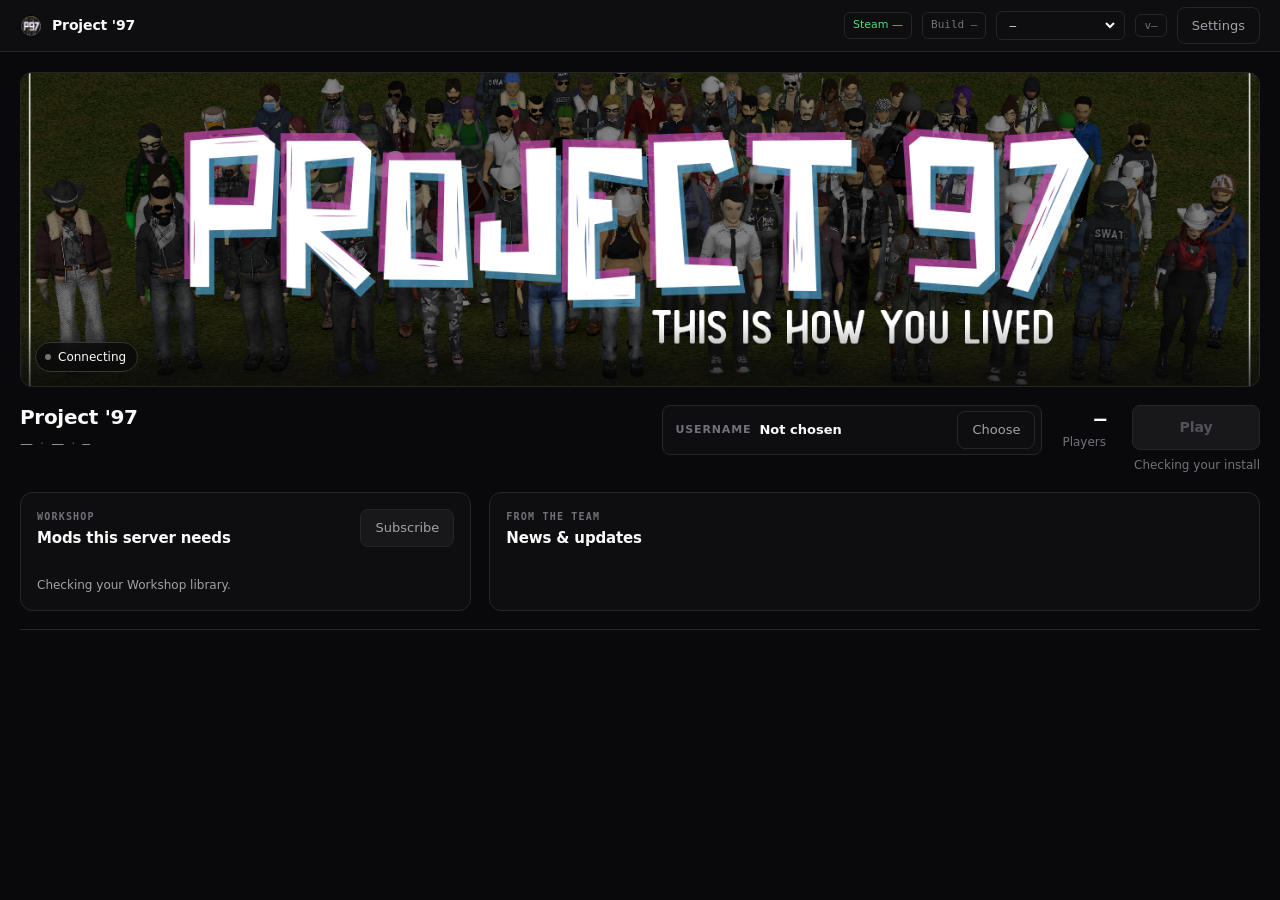
<file: ui/index.html>
<!doctype html>
<html lang="en">
<head>
    <meta charset="utf-8" />
    <title>Project '97 Launcher</title>
    <link rel="stylesheet" href="theme.css" />
</head>
<body>
    <div class="app">
        <header class="topbar">
            <div class="brand">
                <img class="glyph" src="logo.png" alt="" aria-hidden="true">
                <span class="brand-name">Project '97</span>
            </div>
            <div class="topbar-right">
                <span class="steam-session" id="chip-steam">Steam &mdash;</span>
                <span class="build" id="chip-build">Build &mdash;</span>
                <div class="memory-chip" id="memory-chip" title="Memory allocated to Project Zomboid">
                    <select id="select-memory" class="memory-select" aria-label="Memory for Project Zomboid">
                        <option value="" hidden>&mdash;</option>
                        <option value="3072">3 GB (default)</option>
                        <option value="4096">4 GB</option>
                        <option value="6144">6 GB</option>
                        <option value="8192">8 GB</option>
                        <option value="12288">12 GB</option>
                        <option value="16384">16 GB</option>
                        <option value="24576">24 GB</option>
                        <option value="32768">32 GB</option>
                    </select>
                    <span class="memory-warn" id="memory-warn" title="Still at the default 3 GB. More helps if you run mods." hidden></span>
                </div>
                <button class="build" id="chip-version" type="button" disabled>v&mdash;</button>
                <button class="btn btn-ghost" id="btn-settings" type="button" aria-expanded="false" aria-controls="settings">Settings</button>
            </div>
        </header>

        <main>
            <section class="hero">
                <img id="hero" src="hero.png" alt="" />
                <div class="hero-fade" aria-hidden="true"></div>
                <div class="pill" id="s-state">
                    <i class="dot" aria-hidden="true"></i><span>Connecting</span>
                </div>
            </section>

            <section class="headline">
                <div class="headline-text">
                    <h1 id="s-name">Project '97</h1>
                    <p class="meta">
                        <span id="s-map">&mdash;</span>
                        <span class="sep" aria-hidden="true">&middot;</span>
                        <span id="s-version">&mdash;</span>
                        <span class="sep" aria-hidden="true">&middot;</span>
                        <span id="s-ping" class="num">&mdash;</span>
                    </p>
                </div>

                <div class="identity" id="identity">
                    <div class="identity-row" id="identity-view">
                        <span class="identity-label">Username</span>
                        <span class="identity-name" id="identity-name">Not chosen</span>
                        <select class="identity-select" id="identity-picker" hidden></select>
                        <span class="identity-lock" id="identity-locked" hidden>Locked</span>
                        <button class="btn btn-ghost" id="btn-edit-name">Choose</button>
                    </div>
                    <form class="identity-row" id="identity-edit" hidden>
                        <label class="identity-label" for="name-input">Username</label>
                        <input id="name-input" type="text" maxlength="50" spellcheck="false"
                               autocomplete="off" placeholder="Your username" />
                        <button class="btn btn-secondary" type="submit">Save</button>
                        <button class="btn btn-ghost" type="button" id="btn-cancel-name">Cancel</button>
                    </form>
                    <p class="identity-help" id="identity-help"></p>
                </div>

                <div class="headline-actions">
                    <div class="stat">
                        <div class="stat-v num"><span id="s-players">&mdash;</span><span class="stat-max" id="s-max"></span></div>
                        <div class="stat-l">Players</div>
                    </div>
                    <div class="play-wrap">
                        <button class="btn btn-primary" id="play" disabled>
                            <span id="play-label">Play</span>
                        </button>
                        <p class="helper" id="play-sub">Checking your install</p>
                        <button class="btn btn-secondary play-fix" id="btn-locate" hidden>Locate my game</button>
                    </div>
                </div>
            </section>

            <section class="launcher-content" aria-label="Server community">
                <section class="mods-panel" aria-labelledby="mods-title">
                    <div class="section-heading">
                        <div>
                            <p class="eyebrow">WORKSHOP</p>
                            <h2 id="mods-title">Mods this server needs</h2>
                        </div>
                        <button class="btn btn-secondary" id="btn-preload-mods">Subscribe</button>
                    </div>
                    <div class="req-list" id="req-list"></div>
                    <p class="section-copy" id="mods-copy">Checking your Workshop library.</p>
                </section>

                <section class="news-panel" aria-labelledby="news-title">
                    <div class="section-heading">
                        <div>
                            <p class="eyebrow">FROM THE TEAM</p>
                            <h2 id="news-title">News &amp; updates</h2>
                        </div>
                    </div>
                    <div class="news-grid" id="news-grid" aria-live="polite"></div>
                </section>
            </section>

            <section class="status">
                <div class="checks" id="checks"></div>

                <div class="progress" id="progress" hidden>
                    <div class="bar"><span id="bar-fill"></span></div>
                    <div class="progress-row">
                        <span id="work-step">Starting</span>
                        <span id="work-time" class="num">0:00</span>
                    </div>
                    <div class="progress-detail" id="work-detail" hidden></div>
                </div>

                <div class="notice" id="notice" hidden></div>
            </section>

            <footer class="community-links" id="community-links" hidden aria-label="Community links"></footer>
        </main>

        <section class="settings" id="settings" hidden aria-labelledby="settings-title">
            <div class="settings-head">
                <button class="btn btn-ghost" id="btn-settings-back" type="button">Back</button>
                <h2 id="settings-title">Settings</h2>
            </div>

            <div class="settings-body">
                <nav class="settings-nav" aria-label="Settings sections">
                    <div role="tablist" aria-orientation="vertical" id="settings-tabs">
                        <button role="tab" type="button" id="tab-game" aria-controls="panel-game" data-section="game">Game<i class="nav-flag" aria-hidden="true"></i></button>
                        <button role="tab" type="button" id="tab-account" aria-controls="panel-account" data-section="account">Account &amp; characters<i class="nav-flag" aria-hidden="true"></i></button>
                        <button role="tab" type="button" id="tab-server" aria-controls="panel-server" data-section="server">Server<i class="nav-flag" aria-hidden="true"></i></button>
                        <button role="tab" type="button" id="tab-content" aria-controls="panel-content" data-section="content">Content<i class="nav-flag" aria-hidden="true"></i></button>
                        <button role="tab" type="button" id="tab-performance" aria-controls="panel-performance" data-section="performance">Performance<i class="nav-flag" aria-hidden="true"></i></button>
                        <button role="tab" type="button" id="tab-advanced" aria-controls="panel-advanced" data-section="advanced">Advanced<i class="nav-flag" aria-hidden="true"></i></button>
                        <button role="tab" type="button" id="tab-activity" aria-controls="panel-activity" data-section="activity">Activity<i class="nav-flag" aria-hidden="true"></i></button>
                    </div>
                </nav>

                <div class="settings-content" id="settings-content">
                    <section class="panel" role="tabpanel" id="panel-game" aria-labelledby="tab-game" hidden>
                        <h3 class="panel-title">Game</h3>
                        <div class="tiles" id="game-tiles"></div>

                        <div class="row stack">
                            <div class="row-label">
                                <label for="install-path">Game folder</label>
                                <button class="info" type="button" aria-label="About the game folder"
                                        data-tip="The folder Steam installed Project Zomboid into. The launcher finds it on its own, so only change this if it's looking in the wrong place."></button>
                            </div>
                            <p class="row-note" id="install-hint"></p>
                            <div class="row-control">
                                <input id="install-path" class="input" type="text" spellcheck="false" autocomplete="off"
                                       placeholder="C:\Program Files (x86)\Steam\steamapps\common\ProjectZomboid" />
                                <div class="field-actions">
                                    <button class="btn btn-secondary" id="btn-install-browse" type="button">Browse</button>
                                    <button class="btn btn-secondary" id="btn-install-apply" type="button">Use this folder</button>
                                    <button class="btn btn-ghost" id="btn-install-clear" type="button" hidden>Find it automatically</button>
                                </div>
                            </div>
                            <p class="row-alert bad" id="install-error" role="alert" hidden></p>
                        </div>

                        <div class="row">
                            <div class="row-label">
                                <span>Steam ID</span>
                                <button class="info" type="button" aria-label="About your Steam ID"
                                        data-tip="Admins ask for this when they add you to a whitelist, like the staging server's."></button>
                                <span class="row-value num" id="steam-id-value">Checking</span>
                            </div>
                            <div class="row-control">
                                <button class="btn btn-secondary" id="btn-copy-steamid" type="button">Copy my Steam ID</button>
                            </div>
                        </div>

                        <div class="row" id="steam-account-row" hidden>
                            <div class="row-label">
                                <label for="steam-account">Steam account</label>
                                <button class="info" type="button" aria-label="About the Steam account"
                                        data-tip="The Steam account the game starts on, when this PC has more than one. The server confirms it on your next join."></button>
                            </div>
                            <div class="row-control">
                                <select id="steam-account" class="input"></select>
                            </div>
                        </div>

                        <h4 class="group-title">Install details</h4>
                        <dl id="d-patch"></dl>
                        <dl id="d-install"></dl>
                    </section>

                    <section class="panel" role="tabpanel" id="panel-account" aria-labelledby="tab-account" hidden>
                        <h3 class="panel-title">Account &amp; characters</h3>
                        <dl id="d-characters"></dl>
                        <p class="row-note" id="account-locked-note" hidden>Both of these open up after your first join. Until then, pick your name on the main screen.</p>

                        <div class="row">
                            <div class="row-label">
                                <span>Change username</span>
                                <button class="info" type="button" aria-label="About changing your username"
                                        data-tip="Your username locks to this Steam account on your first join. Only an admin can rename it, through the Discord bot, while the server is stopped. Put the new name in here once they say it's done. Any earlier and the server turns you away, or makes a brand new character if you have a spare slot."></button>
                            </div>
                            <div class="row-control">
                                <button class="btn btn-secondary" id="btn-change-username" type="button">Change username</button>
                            </div>
                        </div>

                        <div class="row">
                            <div class="row-label">
                                <span>New character</span>
                                <button class="info" type="button" aria-label="About new characters"
                                        data-tip="A second character needs a character slot, and staff hand those out. Without one the server turns the new name away when you press Play."></button>
                            </div>
                            <div class="row-control">
                                <button class="btn btn-secondary" id="btn-new-character" type="button">New character</button>
                            </div>
                        </div>
                    </section>

                    <section class="panel" role="tabpanel" id="panel-server" aria-labelledby="tab-server" hidden>
                        <h3 class="panel-title">Server</h3>
                        <p class="row-alert bad" id="server-override-banner" hidden></p>

                        <h4 class="group-title">Live server</h4>
                        <dl id="d-server"></dl>

                        <div id="staging-section" hidden>
                            <div class="group-head">
                                <h4 class="group-title">Staging server</h4>
                                <button class="info" type="button" aria-label="About the staging server"
                                        data-tip="A copy of the live server, for trying things out before they go live. Nothing you do there reaches the live server. It has its own whitelist, so an admin has to add your Steam ID first."></button>
                            </div>
                            <dl id="d-staging"></dl>
                            <div class="group-actions">
                                <button class="btn btn-secondary" id="btn-play-staging" type="button">Play on staging</button>
                            </div>
                        </div>

                        <details class="advanced" id="server-advanced">
                            <summary>Use a different server</summary>
                            <div class="advanced-body">
                                <p class="row-note">Clear the address to go back to the normal server.</p>
                                <div class="field-grid">
                                    <label class="field">
                                        <span>Address</span>
                                        <input id="ov-host" class="input" type="text" placeholder="167.114.174.186" spellcheck="false" />
                                    </label>
                                    <label class="field">
                                        <span>Connect port</span>
                                        <input id="ov-connect" class="input" type="number" min="1" max="65535" placeholder="26935" />
                                    </label>
                                    <label class="field">
                                        <span>Query port</span>
                                        <input id="ov-query" class="input" type="number" min="1" max="65535" placeholder="26935" />
                                    </label>
                                </div>
                                <div class="field-actions">
                                    <button class="btn btn-secondary" id="btn-ov-apply" type="button">Apply</button>
                                    <button class="btn btn-secondary" id="btn-ov-clear" type="button">Use normal server</button>
                                </div>
                            </div>
                        </details>
                    </section>

                    <section class="panel" role="tabpanel" id="panel-content" aria-labelledby="tab-content" hidden>
                        <h3 class="panel-title">Content</h3>

                        <h4 class="group-title">Videos and songs</h4>
                        <div class="row">
                            <div class="row-label">
                                <label for="films-skip-copyrighted">Skip copyrighted videos and songs</label>
                                <button class="info" type="button" aria-label="About skipping copyrighted content"
                                        data-tip="Cinema videos and the songs players upload (cassettes, CDs and vinyl in game) come through the launcher, and some are copyrighted. With this on you skip those, you still get everything else, and copyrighted songs play silent for you. Applies the next time you press Play."></button>
                            </div>
                            <div class="row-control">
                                <input type="checkbox" class="switch" id="films-skip-copyrighted" />
                            </div>
                        </div>
                        <div class="row">
                            <div class="row-label">
                                <label for="films-background">Download new videos while I play</label>
                                <button class="info" type="button" aria-label="About downloading while you play"
                                        data-tip="Turn this off and new videos wait until you restart the game. Songs are small, so they keep updating either way."></button>
                            </div>
                            <div class="row-control">
                                <input type="checkbox" class="switch" id="films-background" />
                            </div>
                        </div>

                        <h4 class="group-title">Character bodies</h4>
                        <div class="row">
                            <div class="row-label">
                                <label for="body-override">Use Tomb's body overhaul</label>
                                <button class="info" type="button" aria-label="About the body overhaul"
                                        data-tip="The server ships a new body model, skin textures and re-fitted clothing. Turn this off to see the vanilla ones. It only changes what you see, on every character, from the next time you connect."></button>
                            </div>
                            <div class="row-control">
                                <input type="checkbox" class="switch" id="body-override" />
                            </div>
                        </div>
                    </section>

                    <section class="panel" role="tabpanel" id="panel-performance" aria-labelledby="tab-performance" hidden>
                        <h3 class="panel-title">Performance</h3>
                        <div class="row">
                            <div class="row-label">
                                <label for="performance-mode">Performance mode</label>
                                <button class="info" type="button" aria-label="About performance mode"
                                        data-tip="For frame rate trouble, mostly in rain and while driving. It lowers puddles, water, texture size and a few effects, and leaves your resolution, frame rate cap and 3D ground items alone. Turning it off puts your old settings back, unless you've changed them in the game since. Applies the next time you press Play."></button>
                                <span class="row-sub">Turns down the expensive graphics settings</span>
                            </div>
                            <div class="row-control">
                                <input type="checkbox" class="switch" id="performance-mode" />
                            </div>
                            <p class="row-alert warn" id="performance-mode-note" hidden></p>
                        </div>
                        <div class="row" id="settings-memory-row" hidden>
                            <div class="row-label">
                                <label for="settings-memory">Memory</label>
                                <button class="info" type="button" aria-label="About memory"
                                        data-tip="How much RAM Project Zomboid gets. More helps when you run a lot of mods. Applies the next time the game starts. Also in the top bar."></button>
                                <span class="row-sub warn" id="settings-memory-warn" hidden>Still at the default 3 GB</span>
                            </div>
                            <div class="row-control">
                                <select id="settings-memory" class="input"></select>
                            </div>
                        </div>
                    </section>

                    <section class="panel" role="tabpanel" id="panel-advanced" aria-labelledby="tab-advanced" hidden>
                        <h3 class="panel-title">Advanced</h3>
                        <div class="row" id="launch-debug-row">
                            <div class="row-label">
                                <label for="launch-debug">Debug mode</label>
                                <button class="info" type="button" aria-label="About debug mode"
                                        data-tip="Server admins only. The server drops a debug client during the join unless the account has the built-in admin role. Moderators, GMs and ordinary players are all refused. Leave this off if you just want to play."></button>
                                <span class="row-sub">Starts the game with <code>-debug</code></span>
                            </div>
                            <div class="row-control">
                                <input type="checkbox" class="switch" id="launch-debug" />
                            </div>
                            <p class="row-alert bad" id="launch-debug-warn" hidden>Debug mode is on. The server refuses the join unless your account has the built-in <b>admin</b> role.</p>
                            <p class="row-note" id="debug-role-note" hidden></p>
                        </div>
                        <div class="row" id="debug-toggle-row" hidden>
                            <div class="row-label">
                                <label for="allow-debug">Allow <code>-debug</code> from my Steam launch options</label>
                                <button class="info" type="button" aria-label="About allowing debug from Steam"
                                        data-tip="Lets the game start with -debug set in your Steam launch options. Off, the launcher refuses to start it. Only the admin role gets in either way."></button>
                            </div>
                            <div class="row-control">
                                <input type="checkbox" class="switch" id="allow-debug" />
                            </div>
                        </div>
                    </section>

                    <section class="panel panel-fill" role="tabpanel" id="panel-activity" aria-labelledby="tab-activity" hidden>
                        <h3 class="panel-title">Activity</h3>
                        <div id="log" tabindex="0" aria-label="Activity log"></div>
                    </section>
                </div>
            </div>

            <footer class="settings-foot">
                <div class="foot-version">
                    <span class="num" id="settings-version">Launcher</span>
                    <span class="update-note" id="update-note" aria-live="polite"></span>
                </div>
                <div class="foot-actions">
                    <button class="btn btn-secondary" id="btn-refresh" type="button">Refresh</button>
                    <button class="btn btn-secondary" id="btn-restore" type="button">Restore game files</button>
                    <button class="btn btn-secondary" id="btn-update" type="button">Check for updates</button>
                </div>
            </footer>
        </section>
    </div>

    <div id="toast" role="status"><div class="t"></div><div class="s"></div></div>

    <dialog class="modal" id="update-dialog" aria-labelledby="update-dialog-title">
        <h2 id="update-dialog-title">Launcher update available</h2>
        <p id="update-dialog-body"></p>
        <p class="modal-note" id="update-dialog-note"></p>
        <div class="modal-actions">
            <button class="btn btn-secondary" id="update-dialog-later" type="button">Not now</button>
            <button class="btn btn-primary" id="update-dialog-install" type="button">Install</button>
        </div>
    </dialog>

    <dialog class="modal" id="films-dialog" aria-labelledby="films-dialog-title">
        <h2 id="films-dialog-title">Videos and songs on the server</h2>
        <p class="modal-lead" id="films-dialog-again" hidden>
            We're asking everyone again since this now covers songs as well. Your previous answers
            are already filled in below.
        </p>
        <p>
            Players can now upload their own songs and recordings, and they turn up in game as
            cassettes, CDs and vinyl you can play in any music player. The songs come through the
            launcher, the same way the cinema videos do.
        </p>
        <p>
            Some of the videos and songs are going to be copyrighted, just like the songs from
            Lifestyle and the server's music mods are. If you don't want any copyrighted stuff sent
            to you, you can opt out. You'll still get everything that isn't copyrighted, and
            copyrighted songs just play silent for you.
        </p>
        <p>
            The videos are heavily compressed, so they use very little disk space, and we'll archive
            older ones if they start piling up. The launcher can also download new videos while
            your game is running. If you opt out of that, you'll need to restart the game to get
            any added videos.
        </p>
        <label class="toggle">
            <input type="checkbox" id="films-dialog-skip" />
            <span>Skip copyrighted videos and songs</span>
        </label>
        <label class="toggle">
            <input type="checkbox" id="films-dialog-background" checked />
            <span>Download new videos while I play</span>
        </label>
        <div class="modal-actions">
            <button class="btn btn-primary" id="films-dialog-save" type="button">Save</button>
        </div>
    </dialog>

    <script src="app.js"></script>
</body>
</html>
</file>
<file: ui/theme.css>
:root {
    --bg: #09090b;
    --surface: #0e0e10;
    --raised: #18181b;
    --raised-2: #1f1f23;

    --border: #26262a;
    --border-2: #35353b;

    --text: #fafafa;
    --muted: #a1a1aa;
    --dim: #71717a;
    --faint: #52525b;

    --ok: #4ade80;
    --warn: #fbbf24;
    --bad: #f87171;

    --ui: "Segoe UI", system-ui, sans-serif;
    --mono: "Cascadia Mono", Consolas, ui-monospace, monospace;

    --r: 8px;
    --r-lg: 12px;

    --hero-min: 280px;
    --t: 180ms cubic-bezier(0.16, 1, 0.3, 1);
}

* {
    box-sizing: border-box;
    margin: 0;
}

[hidden] {
    display: none !important;
}

html,
body {
    height: 100%;
}

body {
    background: var(--bg);
    color: var(--text);
    font-family: var(--ui);
    font-size: 14px;
    line-height: 1.5;
    overflow: hidden;
    user-select: none;
    -webkit-font-smoothing: antialiased;
}

.num {
    font-family: var(--mono);
    font-variant-numeric: tabular-nums;
}

:focus-visible {
    outline: 2px solid var(--text);
    outline-offset: 2px;
    border-radius: 4px;
}

.app {
    height: 100%;
    display: flex;
    flex-direction: column;
}

.btn {
    font: inherit;
    font-size: 13px;
    font-weight: 500;
    color: var(--text);
    background: none;
    border: 1px solid transparent;
    border-radius: var(--r);
    padding: 8px 14px;
    cursor: pointer;
    white-space: nowrap;
    transition: background var(--t), border-color var(--t), color var(--t), transform var(--t);
}

.btn:active:not(:disabled) {
    transform: translateY(1px);
}

.btn-ghost {
    color: var(--muted);
    border-color: var(--border);
}

.btn-ghost:hover {
    color: var(--text);
    background: var(--raised);
    border-color: var(--border-2);
}

.btn-secondary {
    color: var(--muted);
    background: var(--raised);
    border-color: var(--border);
}

.btn-secondary:hover {
    color: var(--text);
    background: var(--raised-2);
    border-color: var(--border-2);
}

.btn-ghost:disabled,
.btn-secondary:disabled {
    color: var(--faint);
    background: none;
    border-color: var(--border);
    cursor: not-allowed;
}

.btn-primary {
    min-width: 128px;
    padding: 11px 30px;
    font-size: 14px;
    font-weight: 600;
    color: #09090b;
    background: #fafafa;
    border-color: #fafafa;
}

.btn-primary:hover:not(:disabled) {
    background: #fff;
}

.btn-primary:disabled {
    color: var(--faint);
    background: var(--raised);
    border-color: var(--border);
    cursor: not-allowed;
}

.topbar {
    flex: none;
    height: 52px;
    padding: 0 20px;
    display: flex;
    align-items: center;
    justify-content: space-between;
    border-bottom: 1px solid var(--border);
    background: var(--surface);
}

.brand {
    display: flex;
    align-items: center;
    gap: 10px;
}

.glyph {
    width: 22px;
    height: 22px;
    flex: none;
    object-fit: contain;
}

.brand-name {
    font-size: 14px;
    font-weight: 600;
    letter-spacing: -0.01em;
}

.topbar-right {
    display: flex;
    align-items: center;
    gap: 10px;
}

.steam-session {
    display: flex;
    align-items: center;
    color: var(--ok);
    border: 1px solid var(--border);
    border-radius: 6px;
    padding: 4px 8px;
    font-size: 11px;
}

.steam-session.off { color: var(--warn); }

.build {
    font-family: var(--mono);
    font-size: 11px;
    color: var(--dim);
    background: none;
    padding: 4px 8px;
    border: 1px solid var(--border);
    border-radius: 6px;
}

.build:disabled {
    cursor: default;
}

.build.has-update {
    color: var(--warn);
    border-color: var(--warn);
    cursor: pointer;
    transition: background var(--t);
}

.build.has-update:hover {
    background: rgba(251, 191, 36, 0.1);
}

.modal {
    margin: auto;
    width: min(440px, calc(100vw - 32px));
    padding: 22px 24px 20px;
    color: var(--text);
    background: var(--raised);
    border: 1px solid var(--border-2);
    border-radius: var(--r-lg);
}

.modal::backdrop {
    background: rgba(9, 9, 11, 0.7);
    backdrop-filter: blur(3px);
}

.modal h2 {
    margin: 0 0 10px;
    font-size: 16px;
    font-weight: 600;
}

.modal p {
    margin: 0 0 8px;
    font-size: 13px;
    line-height: 1.55;
    color: var(--muted);
}

.modal .modal-lead {
    color: var(--text);
}

.modal-note:empty {
    display: none;
}

.modal-note.bad {
    color: var(--bad);
}

.modal-actions {
    display: flex;
    justify-content: flex-end;
    gap: 10px;
    margin-top: 18px;
}

.modal-actions .btn-primary {
    min-width: 0;
    padding: 9px 20px;
    font-size: 13px;
}

.memory-chip {
    display: flex;
    align-items: center;
    gap: 6px;
    padding: 2px 6px 2px 8px;
    border: 1px solid var(--border);
    border-radius: 6px;
}

.memory-select,
.identity-select {
    font: inherit;
    font-family: var(--mono);
    font-size: 11px;
    color: var(--text);
    background: none;
    border: none;
    padding: 4px 0;
    cursor: pointer;
}

.memory-select:disabled,
.identity-select:disabled {
    color: var(--faint);
    cursor: not-allowed;
}

.memory-select option,
.identity-select option {
    background-color: var(--raised);
    color: var(--text);
}

.memory-warn {
    display: flex;
    flex: none;
    width: 13px;
    height: 13px;
    color: var(--warn);
}

.memory-warn svg {
    width: 100%;
    height: 100%;
}


main {
    flex: 1;
    min-height: 0;
    padding: 20px;
    display: flex;
    flex-direction: column;
    gap: 18px;
    overflow-y: auto;
}

.hero {
    position: relative;
    flex: none;
    height: max(clamp(var(--hero-min), 35vh, 380px), 18.5vw);
    border: 1px solid var(--border);
    border-radius: var(--r-lg);
    overflow: hidden;
    background: var(--raised);
}

.hero img {
    width: 100%;
    height: 100%;
    object-fit: cover;
    object-position: center 60%;
    display: block;
}

.hero-fade {
    position: absolute;
    inset: 0;
    background: linear-gradient(to top, rgba(9, 9, 11, 0.7), transparent 20%);
}

.pill {
    position: absolute;
    left: 14px;
    bottom: 14px;
    display: inline-flex;
    align-items: center;
    gap: 7px;
    font-size: 12px;
    font-weight: 500;
    color: var(--text);
    background: rgba(9, 9, 11, 0.72);
    border: 1px solid var(--border-2);
    border-radius: 999px;
    padding: 5px 11px 5px 9px;
    backdrop-filter: blur(6px);
}

.dot {
    width: 6px;
    height: 6px;
    border-radius: 50%;
    background: var(--dim);
    flex: none;
}

.pill.on .dot {
    background: var(--ok);
}

.pill.off .dot {
    background: var(--bad);
}

.headline {
    flex: none;
    display: flex;
    align-items: flex-start;
    gap: 20px;
    flex-wrap: wrap;
}

.headline-text {
    flex: 1 1 0;
    min-width: 0;
}

h1 {
    font-size: 20px;
    font-weight: 600;
    letter-spacing: -0.015em;
    line-height: 1.25;
    white-space: nowrap;
    overflow: hidden;
    text-overflow: ellipsis;
}

.meta {
    margin-top: 4px;
    font-size: 13px;
    color: var(--muted);
    display: flex;
    align-items: center;
    gap: 7px;
    flex-wrap: wrap;
}

.meta .sep {
    color: var(--faint);
}

.headline-actions {
    flex: none;
    margin-left: auto;
    display: flex;
    align-items: flex-start;
    gap: 26px;
}

.stat {
    text-align: right;
    padding-top: 1px;
}

.stat-v {
    font-size: 20px;
    font-weight: 600;
    letter-spacing: -0.02em;
    line-height: 1.25;
}

.stat-max {
    color: var(--faint);
    font-weight: 400;
}

.stat-l {
    margin-top: 2px;
    font-size: 12px;
    color: var(--dim);
}

.play-wrap {
    text-align: right;
}

.helper {
    margin-top: 6px;
    font-size: 12px;
    color: var(--dim);
    max-width: 190px;
    margin-left: auto;
}

.status {
    flex: none;
    border-top: 1px solid var(--border);
    padding-top: 16px;
    display: flex;
    flex-direction: column;
    gap: 12px;
}

.checks {
    display: flex;
    align-items: center;
    gap: 22px;
    flex-wrap: wrap;
}

.check {
    display: inline-flex;
    align-items: center;
    gap: 7px;
    font-size: 13px;
    color: var(--muted);
}

.check svg {
    width: 14px;
    height: 14px;
    flex: none;
}

.check.ok svg {
    color: var(--ok);
}

.check.warn svg {
    color: var(--warn);
}

.check.bad svg {
    color: var(--bad);
}

.check.info svg {
    color: var(--dim);
}

.check.bad,
.check.warn {
    color: var(--text);
}

.field-actions {
    display: flex;
    flex-wrap: wrap;
    gap: 6px;
    margin-bottom: 4px;
}

.play-fix {
    margin-top: 8px;
}

.toggle {
    display: flex;
    align-items: center;
    gap: 9px;
    margin-top: 10px;
    font-size: 13px;
    line-height: 1.4;
    color: var(--muted);
    cursor: pointer;
}

.toggle input {
    flex: none;
    width: 15px;
    height: 15px;
    accent-color: #fafafa;
    cursor: pointer;
}

.identity {
    flex: 0 1 380px;
    min-width: 0;
    display: flex;
    flex-direction: column;
    gap: 5px;
}

.identity-row {
    display: flex;
    align-items: center;
    gap: 8px;
    padding: 5px 6px 5px 12px;
    border: 1px solid var(--border);
    border-radius: var(--r);
    background: var(--surface);
}

.identity-label {
    font-size: 11px;
    font-weight: 600;
    letter-spacing: 0.08em;
    text-transform: uppercase;
    color: var(--dim);
}

.identity-name {
    flex: 1;
    min-width: 0;
    font-size: 13px;
    font-weight: 600;
    color: var(--text);
    overflow: hidden;
    text-overflow: ellipsis;
    white-space: nowrap;
}

.identity-name.unset {
    color: var(--faint);
}

.identity-lock {
    font-size: 11px;
    font-weight: 600;
    letter-spacing: 0.08em;
    text-transform: uppercase;
    color: var(--faint);
}

.identity-select {
    flex: 1;
    min-width: 0;
    font-family: inherit;
    font-size: 13px;
    font-weight: 600;
}

#name-input {
    flex: 1;
    min-width: 0;
    font: inherit;
    font-size: 13px;
    color: var(--text);
    background: var(--raised);
    border: 1px solid var(--border);
    border-radius: 6px;
    padding: 5px 9px;
    transition: border-color var(--t);
}

#name-input:focus {
    outline: none;
    border-color: var(--border-2);
}

#name-input::placeholder {
    color: var(--faint);
}

#identity-edit .identity-label {
    position: absolute;
    width: 1px;
    height: 1px;
    overflow: hidden;
    white-space: nowrap;
    clip-path: inset(50%);
}

.identity-help {
    display: -webkit-box;
    overflow: hidden;
    padding-left: 2px;
    font-size: 11px;
    line-height: 1.45;
    color: var(--dim);
    -webkit-box-orient: vertical;
    -webkit-line-clamp: 2;
}

.identity-help.bad {
    color: var(--bad);
}

.identity-help:empty {
    display: none;
}

.notice {
    display: flex;
    gap: 9px;
    font-size: 13px;
    line-height: 1.5;
    color: var(--muted);
    background: var(--raised);
    border: 1px solid var(--border);
    border-radius: var(--r);
    padding: 10px 12px;
}

.notice svg {
    width: 15px;
    height: 15px;
    flex: none;
    margin-top: 2px;
    color: var(--warn);
}

.notice.bad svg {
    color: var(--bad);
}

.notice span {
    display: -webkit-box;
    -webkit-line-clamp: 2;
    -webkit-box-orient: vertical;
    overflow: hidden;
}

.bar {
    height: 4px;
    background: var(--raised-2);
    border-radius: 999px;
    overflow: hidden;
}

.bar span {
    display: block;
    height: 100%;
    width: 0;
    background: var(--text);
    border-radius: 999px;
    transition: width 400ms cubic-bezier(0.16, 1, 0.3, 1);
}

.progress-row {
    margin-top: 9px;
    display: flex;
    justify-content: space-between;
    align-items: baseline;
    font-size: 13px;
    color: var(--muted);
}

.progress-row span:first-child {
    color: var(--text);
}

.progress-detail {
    margin-top: 4px;
    font-size: 12px;
    line-height: 1.45;
    color: var(--muted);
    display: -webkit-box;
    -webkit-line-clamp: 2;
    -webkit-box-orient: vertical;
    overflow: hidden;
}

.launcher-content {
    display: grid;
    grid-template-columns: minmax(280px, 0.82fr) minmax(0, 1.4fr);
    gap: 18px;
}

.mods-panel,
.news-panel {
    min-width: 0;
    border: 1px solid var(--border);
    border-radius: var(--r-lg);
    background: var(--surface);
    padding: 16px;
}

.section-heading {
    display: flex;
    align-items: flex-start;
    justify-content: space-between;
    gap: 14px;
}

.eyebrow {
    color: var(--dim);
    font-family: var(--mono);
    font-size: 10px;
    font-weight: 600;
    letter-spacing: 0.12em;
}

.section-heading h2 {
    margin-top: 3px;
    font-size: 15px;
    font-weight: 600;
    letter-spacing: -0.01em;
}

.section-copy {
    margin: 13px 0 0;
    color: var(--muted);
    font-size: 12px;
    line-height: 1.45;
}

.req-list {
    display: flex;
    flex-direction: column;
    gap: 8px;
    margin-top: 14px;
}

.req {
    width: 100%;
    display: grid;
    grid-template-columns: 16px minmax(0, 1fr) 14px;
    gap: 10px;
    align-items: start;
    padding: 10px 11px;
    font: inherit;
    text-align: left;
    color: var(--muted);
    background: var(--raised);
    border: 1px solid var(--border);
    border-radius: var(--r);
    cursor: pointer;
    transition: background var(--t), border-color var(--t);
}

.req:hover {
    background: var(--raised-2);
    border-color: var(--border-2);
}

.req-mark {
    display: flex;
    margin-top: 1px;
    color: var(--dim);
}

.req-mark svg {
    width: 16px;
    height: 16px;
}

.req.ok .req-mark { color: var(--ok); }
.req.warn .req-mark { color: var(--warn); }
.req.bad .req-mark { color: var(--bad); }

.req-body {
    min-width: 0;
    display: flex;
    flex-direction: column;
    gap: 2px;
}

.req-name {
    overflow: hidden;
    font-size: 13px;
    font-weight: 600;
    color: var(--text);
    text-overflow: ellipsis;
    white-space: nowrap;
}

.req-detail {
    font-size: 12px;
    line-height: 1.4;
}

.req.ok .req-detail {
    color: var(--dim);
}

.req-names {
    display: -webkit-box;
    overflow: hidden;
    margin-top: 3px;
    color: var(--faint);
    font-size: 11px;
    line-height: 1.4;
    -webkit-box-orient: vertical;
    -webkit-line-clamp: 2;
}

.req-go {
    margin-top: 2px;
    color: var(--faint);
}

.req-go svg {
    display: block;
    width: 14px;
    height: 14px;
}

.req:hover .req-go {
    color: var(--muted);
}

.news-grid {
    display: grid;
    grid-template-columns: repeat(3, minmax(0, 1fr));
    gap: 10px;
    margin-top: 12px;
}

.news-card {
    min-width: 0;
    display: flex;
    flex-direction: column;
    padding: 0;
    color: inherit;
    text-align: left;
    background: var(--raised);
    border: 1px solid var(--border);
    border-radius: var(--r);
    overflow: hidden;
    cursor: pointer;
    transition: border-color var(--t), transform var(--t), background var(--t);
}

.news-card:hover {
    background: var(--raised-2);
    border-color: var(--border-2);
    transform: translateY(-2px);
}

.news-image {
    width: 100%;
    height: 72px;
    object-fit: cover;
    display: block;
    filter: saturate(0.75);
}

.news-body {
    display: flex;
    flex: 1;
    flex-direction: column;
    gap: 6px;
    padding: 11px;
}

.news-meta {
    color: var(--dim);
    font-family: var(--mono);
    font-size: 9px;
    font-weight: 600;
    letter-spacing: 0.07em;
    text-transform: uppercase;
}

.news-body strong {
    display: -webkit-box;
    overflow: hidden;
    font-size: 12px;
    line-height: 1.35;
    -webkit-box-orient: vertical;
    -webkit-line-clamp: 2;
}

.news-excerpt {
    display: -webkit-box;
    overflow: hidden;
    color: var(--muted);
    font-size: 11px;
    line-height: 1.4;
    -webkit-box-orient: vertical;
    -webkit-line-clamp: 3;
}

.empty-state {
    grid-column: 1 / -1;
    padding: 18px 0 6px;
    color: var(--dim);
    font-size: 12px;
}

.community-links {
    display: flex;
    align-items: center;
    justify-content: flex-end;
    gap: 7px;
    padding-bottom: 2px;
}

.social-link {
    display: inline-flex;
    align-items: center;
    gap: 6px;
    padding: 4px 7px;
    color: var(--dim);
    font: inherit;
    font-size: 11px;
    text-transform: capitalize;
    background: transparent;
    border: 0;
    border-radius: 5px;
    cursor: pointer;
}

.social-link svg { width: 14px; height: 14px; }
.social-link:hover { color: var(--text); background: var(--raised); }

.sr-only {
    position: absolute;
    width: 1px;
    height: 1px;
    overflow: hidden;
    white-space: nowrap;
    clip-path: inset(50%);
}

.settings {
    position: fixed;
    top: 52px;
    right: 0;
    bottom: 0;
    left: 0;
    z-index: 30;
    display: grid;
    grid-template-rows: auto minmax(0, 1fr) auto;
    background: var(--bg);
    opacity: 0;
    transform: translateY(6px);
    transition: opacity 200ms ease, transform 260ms cubic-bezier(0.16, 1, 0.3, 1);
}

.settings.in {
    opacity: 1;
    transform: none;
}

.settings-head {
    display: flex;
    align-items: center;
    gap: 14px;
    padding: 12px 24px;
    border-bottom: 1px solid var(--border);
    background: var(--surface);
}

.settings-head h2 {
    font-size: 15px;
    font-weight: 600;
    letter-spacing: -0.01em;
}

.settings-head .btn {
    padding: 6px 12px;
}

.settings-body {
    display: grid;
    grid-template-columns: 208px minmax(0, 1fr);
    min-height: 0;
}

.settings-nav {
    min-height: 0;
    overflow-y: auto;
    padding: 18px 12px;
    border-right: 1px solid var(--border);
    background: var(--surface);
}

#settings-tabs {
    display: flex;
    flex-direction: column;
    gap: 2px;
}

#settings-tabs [role="tab"] {
    position: relative;
    display: flex;
    align-items: center;
    gap: 8px;
    width: 100%;
    padding: 8px 12px;
    font: inherit;
    font-size: 13px;
    text-align: left;
    color: var(--muted);
    background: none;
    border: 1px solid transparent;
    border-radius: var(--r);
    cursor: pointer;
    transition: background var(--t), color var(--t), border-color var(--t);
}

#settings-tabs [role="tab"]:hover {
    color: var(--text);
    background: var(--raised);
}

#settings-tabs [role="tab"][aria-selected="true"] {
    color: var(--text);
    font-weight: 600;
    background: var(--raised);
    border-color: var(--border);
}

#settings-tabs [role="tab"][aria-selected="true"]::before {
    content: "";
    position: absolute;
    left: -1px;
    top: 9px;
    bottom: 9px;
    width: 2px;
    border-radius: 2px;
    background: var(--text);
}

.nav-flag {
    display: none;
    width: 7px;
    height: 7px;
    margin-left: auto;
    border-radius: 50%;
    flex: none;
}

[data-flag="warn"] .nav-flag {
    display: block;
    background: var(--warn);
}

[data-flag="bad"] .nav-flag {
    display: block;
    background: var(--bad);
}

.settings-content {
    min-height: 0;
    overflow-y: auto;
    padding: 22px 28px 28px;
}

.panel {
    max-width: 680px;
}

.panel-fill {
    display: flex;
    flex-direction: column;
    max-width: none;
    height: 100%;
}

.panel-title {
    margin-bottom: 14px;
    font-size: 18px;
    font-weight: 600;
    letter-spacing: -0.015em;
}

.group-head {
    display: flex;
    align-items: center;
    gap: 8px;
    margin: 26px 0 8px;
}

.group-title {
    margin: 26px 0 8px;
    font-family: var(--mono);
    font-size: 10.5px;
    font-weight: 600;
    letter-spacing: 0.1em;
    text-transform: uppercase;
    color: var(--dim);
}

.group-head .group-title {
    margin: 0;
}

.panel-title + .group-title,
.panel-title + .tiles,
.panel-title + dl,
.panel-title + .row-alert + .group-title {
    margin-top: 0;
}

.group-actions {
    margin-top: 12px;
}

.tiles {
    display: grid;
    grid-template-columns: repeat(auto-fit, minmax(140px, 1fr));
    gap: 8px;
    margin-bottom: 10px;
}

.tile {
    display: flex;
    gap: 10px;
    align-items: flex-start;
    min-width: 0;
    padding: 11px 12px;
    background: var(--surface);
    border: 1px solid var(--border);
    border-radius: var(--r);
}

.tile.bad {
    border-color: rgba(248, 113, 113, 0.45);
}

.tile-mark {
    display: flex;
    flex: none;
    margin-top: 2px;
    color: var(--dim);
}

.tile-mark svg {
    width: 15px;
    height: 15px;
}

.tile.ok .tile-mark { color: var(--ok); }
.tile.warn .tile-mark { color: var(--warn); }
.tile.bad .tile-mark { color: var(--bad); }

.tile-body {
    display: flex;
    flex-direction: column;
    min-width: 0;
}

.tile-label {
    font-size: 11.5px;
    color: var(--dim);
}

.tile-value {
    display: -webkit-box;
    overflow: hidden;
    font-size: 13px;
    font-weight: 600;
    line-height: 1.4;
    color: var(--text);
    -webkit-box-orient: vertical;
    -webkit-line-clamp: 2;
}

.row {
    display: grid;
    grid-template-columns: minmax(0, 1fr) auto;
    column-gap: 20px;
    align-items: center;
    padding: 14px 0;
    border-top: 1px solid var(--border);
}

.row:last-child {
    border-bottom: 1px solid var(--border);
}

.row > .row-note,
.row > .row-alert {
    grid-column: 1 / -1;
}

.row-label {
    display: flex;
    flex-wrap: wrap;
    align-items: center;
    column-gap: 8px;
    row-gap: 2px;
    min-width: 0;
    font-size: 13.5px;
    color: var(--text);
}

.row-label label {
    cursor: pointer;
}

.row-sub,
.row-value {
    flex: 1 0 100%;
    font-size: 12px;
    color: var(--dim);
}

.row-sub.warn {
    color: var(--warn);
}

.row-value {
    word-break: break-all;
    user-select: text;
}

.row-value.bad {
    color: var(--bad);
}

.row-control {
    display: flex;
    align-items: center;
    justify-content: flex-end;
    gap: 8px;
    min-width: 0;
}

.row.stack {
    grid-template-columns: minmax(0, 1fr);
}

.row.stack .row-control {
    flex-direction: column;
    align-items: stretch;
    gap: 8px;
    margin-top: 10px;
}

.row-note {
    margin-top: 6px;
    font-size: 12px;
    line-height: 1.5;
    color: var(--dim);
}

.row-note.bad {
    color: var(--bad);
}

.row-alert {
    margin-top: 10px;
    padding: 8px 11px;
    font-size: 12.5px;
    line-height: 1.5;
    color: var(--text);
    background: var(--raised);
    border: 1px solid var(--border);
    border-left: 2px solid var(--warn);
    border-radius: 6px;
}

.row-alert.bad {
    border-left-color: var(--bad);
}

.panel > .row-alert {
    margin: 0 0 16px;
}

.row code,
.toggle code {
    font-family: var(--mono);
    font-size: 0.92em;
    color: var(--text);
}

.info {
    display: inline-grid;
    place-items: center;
    flex: none;
    width: 18px;
    height: 18px;
    padding: 0;
    font-family: var(--mono);
    font-size: 10.5px;
    font-weight: 600;
    line-height: 1;
    color: var(--dim);
    background: none;
    border: 1px solid var(--border-2);
    border-radius: 50%;
    cursor: help;
    transition: color var(--t), border-color var(--t), background var(--t);
}

.info:hover,
.info:focus-visible,
.info[aria-describedby]:active {
    color: var(--text);
    border-color: var(--muted);
    background: var(--raised);
}

.info:focus-visible {
    border-radius: 50%;
}

.tip {
    position: fixed;
    z-index: 50;
    max-width: min(300px, calc(100vw - 24px));
    padding: 9px 11px;
    font-size: 12.5px;
    line-height: 1.5;
    color: var(--muted);
    background: var(--raised-2);
    border: 1px solid var(--border-2);
    border-radius: var(--r);
    box-shadow: 0 12px 28px rgba(0, 0, 0, 0.5);
    opacity: 0;
    transition: opacity 120ms ease;
}

.tip.show {
    opacity: 1;
}

.switch {
    appearance: none;
    position: relative;
    flex: none;
    width: 34px;
    height: 20px;
    margin: 0;
    background: var(--raised-2);
    border: 1px solid var(--border-2);
    border-radius: 999px;
    cursor: pointer;
    transition: background var(--t), border-color var(--t);
}

.switch::before {
    content: "";
    position: absolute;
    top: 2px;
    left: 2px;
    width: 14px;
    height: 14px;
    border-radius: 50%;
    background: var(--dim);
    transition: transform var(--t), background var(--t);
}

.switch:checked {
    background: var(--text);
    border-color: var(--text);
}

.switch:checked::before {
    transform: translateX(14px);
    background: var(--bg);
}

.switch:disabled {
    opacity: 0.45;
    cursor: not-allowed;
}

.switch:focus-visible {
    border-radius: 999px;
}

.input {
    width: 100%;
    min-width: 0;
    padding: 7px 10px;
    font: inherit;
    font-size: 13px;
    color: var(--text);
    background: var(--raised);
    border: 1px solid var(--border-2);
    border-radius: var(--r);
    user-select: text;
}

.input:focus {
    outline: none;
    border-color: var(--muted);
}

.input:focus-visible {
    outline: 2px solid var(--text);
    outline-offset: 1px;
}

.input::placeholder {
    color: var(--faint);
}

select.input {
    width: auto;
    max-width: 260px;
    cursor: pointer;
}

select.input option {
    background-color: var(--raised);
    color: var(--text);
}

.field {
    display: block;
    min-width: 0;
}

.field > span {
    display: block;
    margin-bottom: 4px;
    font-size: 12px;
    color: var(--dim);
}

.field-grid {
    display: grid;
    grid-template-columns: minmax(0, 2fr) minmax(0, 1fr) minmax(0, 1fr);
    gap: 10px;
    margin: 10px 0 12px;
}

.advanced {
    margin-top: 26px;
    border: 1px solid var(--border);
    border-radius: var(--r);
    background: var(--surface);
}

.advanced summary {
    padding: 11px 14px;
    font-size: 13px;
    color: var(--muted);
    cursor: pointer;
    list-style-position: inside;
}

.advanced summary:hover,
.advanced[open] summary {
    color: var(--text);
}

.advanced-body {
    padding: 0 14px 14px;
}

.advanced-body .row-note {
    margin-top: 0;
}

dl {
    display: grid;
    grid-template-columns: auto minmax(0, 1fr);
}

dt,
dd {
    padding: 8px 0;
    border-top: 1px solid var(--border);
    font-size: 12.5px;
}

dt {
    color: var(--dim);
    white-space: nowrap;
    padding-right: 16px;
}

dd {
    font-family: var(--mono);
    font-size: 12px;
    text-align: right;
    word-break: break-all;
    color: var(--text);
    user-select: text;
}

dd.ok { color: var(--ok); }
dd.warn { color: var(--warn); }
dd.bad { color: var(--bad); }

#log {
    flex: 1;
    min-height: 240px;
    overflow-y: auto;
    background: var(--surface);
    border: 1px solid var(--border);
    border-radius: var(--r);
    padding: 12px;
    font-family: var(--mono);
    font-size: 11.5px;
    line-height: 1.7;
    color: var(--muted);
    white-space: pre-wrap;
    word-break: break-word;
    user-select: text;
}

#log .k { color: var(--dim); }
#log .e { color: var(--bad); }
#log .empty { color: var(--faint); }

.settings-foot {
    display: flex;
    flex-wrap: wrap;
    align-items: center;
    justify-content: space-between;
    gap: 10px 16px;
    padding: 12px 24px;
    border-top: 1px solid var(--border);
    background: var(--surface);
}

.foot-version {
    display: flex;
    flex-wrap: wrap;
    align-items: baseline;
    gap: 4px 12px;
    min-width: 0;
    font-size: 12px;
    color: var(--dim);
}

.foot-actions {
    display: flex;
    flex-wrap: wrap;
    gap: 8px;
}

.update-note {
    font-size: 12px;
    color: var(--muted);
}

.update-note.ready {
    color: var(--warn);
    font-weight: 600;
}

@media (max-width: 720px) {
    .settings-head { padding: 10px 16px; }
    .settings-body { grid-template-columns: minmax(0, 1fr); grid-template-rows: auto minmax(0, 1fr); }
    .settings-nav { padding: 8px 12px; border-right: 0; border-bottom: 1px solid var(--border); }
    #settings-tabs { flex-direction: row; flex-wrap: wrap; }
    #settings-tabs [role="tab"] { width: auto; padding: 6px 10px; }
    #settings-tabs [role="tab"][aria-selected="true"]::before { display: none; }
    .settings-content { padding: 18px 16px 24px; }
    .settings-foot { padding: 10px 16px; }
    .field-grid { grid-template-columns: minmax(0, 1fr); }
}

#toast {
    position: fixed;
    right: 18px;
    bottom: 18px;
    z-index: 40;
    max-width: 320px;
    padding: 12px 14px;
    background: var(--raised);
    border: 1px solid var(--border-2);
    border-radius: var(--r);
    box-shadow: 0 12px 32px rgba(0, 0, 0, 0.45);
    opacity: 0;
    transform: translateY(8px);
    pointer-events: none;
    transition: opacity 220ms ease, transform 220ms cubic-bezier(0.16, 1, 0.3, 1);
}

#toast.show {
    opacity: 1;
    transform: none;
}

#toast .t {
    font-size: 13px;
    font-weight: 600;
}

#toast.bad .t {
    color: var(--bad);
}

#toast .s {
    margin-top: 3px;
    font-size: 12px;
    color: var(--muted);
    white-space: pre-wrap;
}

#toast .s:empty {
    display: none;
}

@media (max-height: 640px) {
    .hero {
        height: var(--hero-min);
    }
    main {
        gap: 14px;
    }
}

@media (max-width: 760px) {
    .launcher-content { grid-template-columns: 1fr; }
    .news-grid { grid-template-columns: repeat(2, minmax(0, 1fr)); }
    .steam-session { display: none; }
    .memory-chip { display: none; }
}

::-webkit-scrollbar {
    width: 10px;
    height: 10px;
}

::-webkit-scrollbar-track {
    background: transparent;
}

::-webkit-scrollbar-thumb {
    background: var(--border-2);
    border: 3px solid var(--surface);
    border-radius: 999px;
}

::-webkit-scrollbar-thumb:hover {
    background: var(--dim);
}

@media (prefers-reduced-motion: reduce) {
    * {
        animation: none !important;
        transition-duration: 0.01ms !important;
    }
}
</file>
